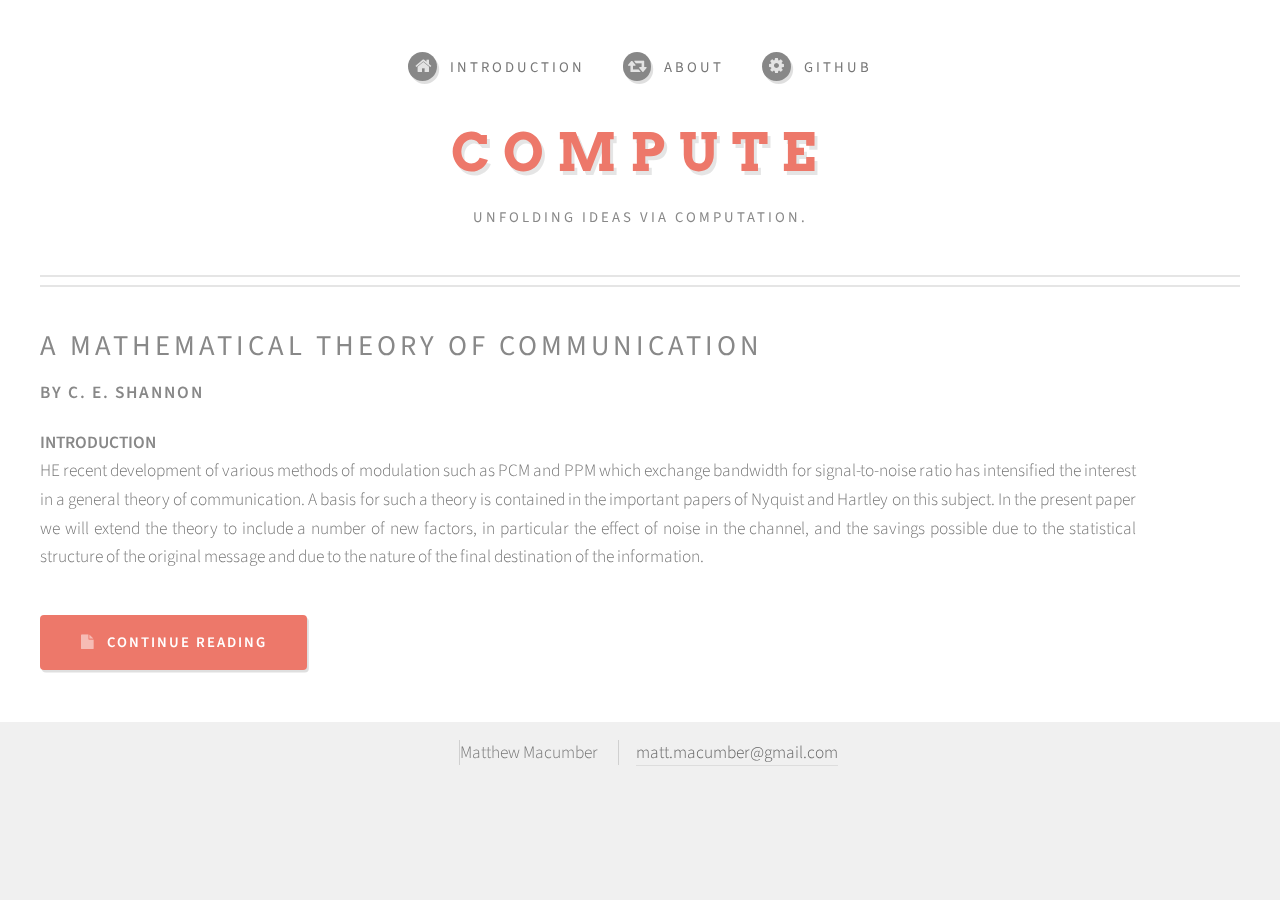
<file: index.html>
<!DOCTYPE HTML>
<!--
	Based on Strongly Typed by HTML5 UP
	html5up.net | @n33co
	Free for personal and commercial use under the CCA 3.0 license (html5up.net/license)
-->
<html>

<head>
    <title>Compute</title>
    <meta http-equiv="content-type" content="text/html; charset=utf-8" />
    <meta name="description" content="a blog" />
    <meta name="keywords" content="python computing math" />
    <!--[if lte IE 8]><script src="/css/ie/html5shiv.js"></script><![endif]-->
    <script src="/js/jquery.min.js"></script>
    <script src="/js/jquery.dropotron.min.js"></script>
    <script src="/js/skel.min.js"></script>
    <script src="/js/skel-layers.min.js"></script>
    <script src="/js/init.js"></script>
    <noscript>
        <link rel="stylesheet" href="/css/skel.css" />
        <link rel="stylesheet" href="/css/style.css" />
        <link rel="stylesheet" href="/css/style-desktop.css" />
    </noscript>
    <!--[if lte IE 8]><link rel="stylesheet" href="/css/ie/v8.css" /><![endif]-->
</head>

<body class="homepage">

    <!-- Header -->
    <div id="header-wrapper">
        <div id="header" class="container">

            <!-- Logo -->
            <h1 id="logo"><a href="/index.html">Compute</a></h1>
            <p>Unfolding ideas via computation.</p>

            <!-- Nav -->
            <nav id="nav">
                <ul>
                    <li><a class="icon fa-home" href="/index.html"><span>Introduction</span></a>
                    </li>
                    <li><a class="icon fa-retweet" href="/about/"><span>About</span></a>
                    </li>
                    <li><a class="icon fa-cog" href="https://github.com/mattmacumber/"><span>GitHub</span></a>
                    </li>
                </ul>
            </nav>

        </div>
    </div>

    <!-- Main -->
    <div id="main-wrapper">
        <div id="main" class="container">
            <div class="row">

                <!-- Content -->
                <div id="content" class="11u">

                    <!-- Post -->
                    <article class="box post">
                        <header>
                            <h2><a href="/post/001.html">A Mathematical Theory of Communication</a></h2>
                        </header>
                        <h3>By C. E. SHANNON</h3>
                        <h4>INTRODUCTION</h4>
                        <p>HE recent development of various methods of modulation
                            such as PCM and PPM which exchange bandwidth for signal-to-noise
                            ratio has intensified the interest in a general theory
                            of communication. A basis for such a theory is contained
                            in the important papers of Nyquist and Hartley on this
                            subject. In the present paper we will extend the theory
                            to include a number of new factors, in particular the
                            effect of noise in the channel, and the savings possible
                            due to the statistical structure of the original message
                            and due to the nature of the final destination of the
                            information.</p>
                        <ul class="actions">
                            <li><a href="/post/001.html" class="button icon fa-file">Continue Reading</a>
                            </li>
                        </ul>
                    </article>

                </div>

            </div>
        </div>
    </div>

    <!-- Footer -->
    <div id="copyright" class="container">
        <ul class="links">
            <li>Matthew Macumber</li>
            <li><a href="mailto:matt.macumber@gmail.com">matt.macumber@gmail.com</a>
            </li>
        </ul>
    </div>

</body>

</html>
</file>
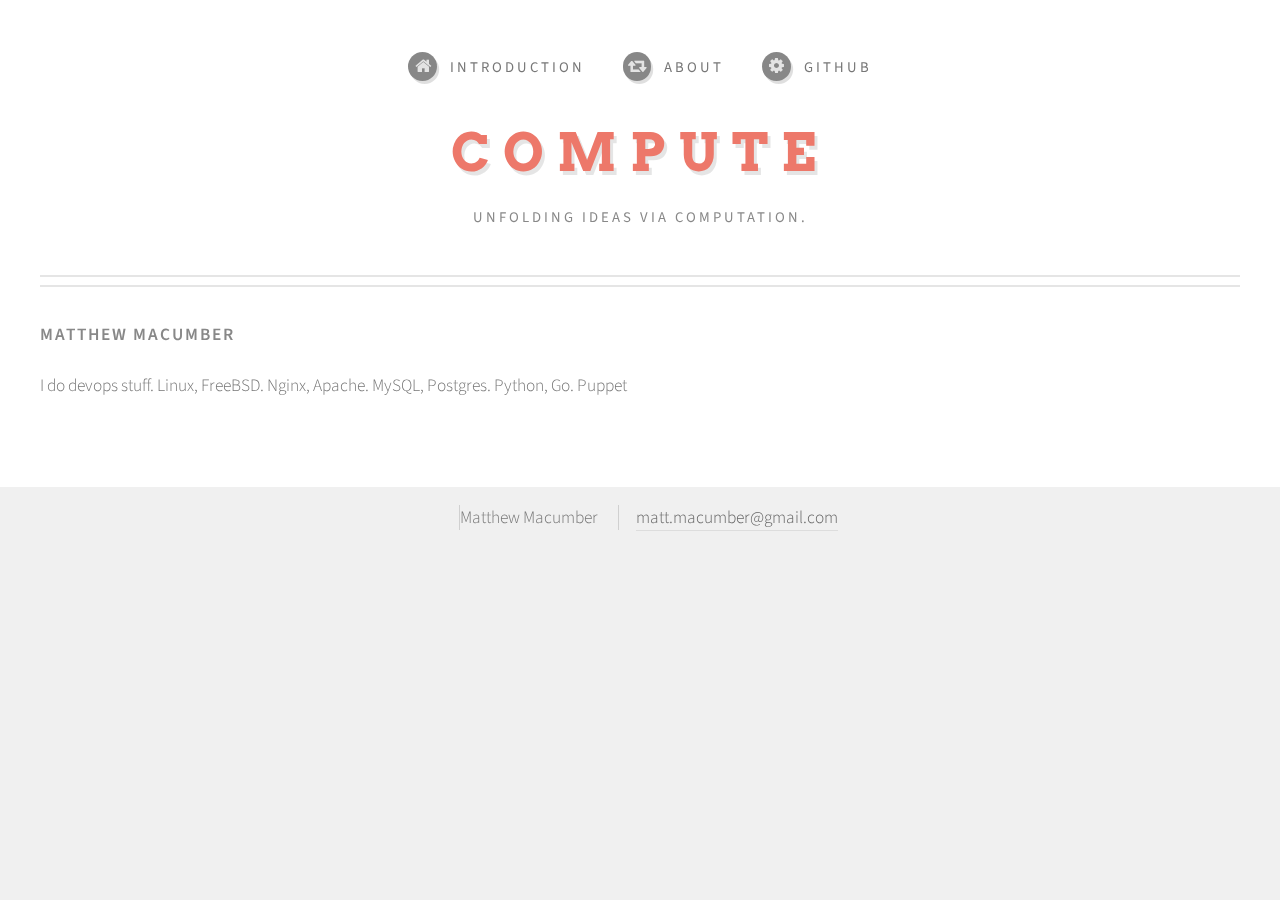
<file: about/index.html>
<!DOCTYPE HTML>
<!--
	Based on Strongly Typed by HTML5 UP
	html5up.net | @n33co
	Free for personal and commercial use under the CCA 3.0 license (html5up.net/license)
-->
<html>

<head>
    <title>Compute</title>
    <meta http-equiv="content-type" content="text/html; charset=utf-8" />
    <meta name="description" content="a blog" />
    <meta name="keywords" content="python computing math" />
    <!--[if lte IE 8]><script src="/css/ie/html5shiv.js"></script><![endif]-->
    <script src="/js/jquery.min.js"></script>
    <script src="/js/jquery.dropotron.min.js"></script>
    <script src="/js/skel.min.js"></script>
    <script src="/js/skel-layers.min.js"></script>
    <script src="/js/init.js"></script>
    <noscript>
        <link rel="stylesheet" href="/css/skel.css" />
        <link rel="stylesheet" href="/css/style.css" />
        <link rel="stylesheet" href="/css/style-desktop.css" />
    </noscript>
    <!--[if lte IE 8]><link rel="stylesheet" href="/css/ie/v8.css" /><![endif]-->
</head>

<body class="homepage">

    <!-- Header -->
    <div id="header-wrapper">
        <div id="header" class="container">

            <!-- Logo -->
            <h1 id="logo"><a href="/index.html">Compute</a></h1>
            <p>Unfolding ideas via computation.</p>

            <!-- Nav -->
            <nav id="nav">
                <ul>
                    <li><a class="icon fa-home" href="/index.html"><span>Introduction</span></a>
                    </li>
                    <li><a class="icon fa-retweet" href="/about/"><span>About</span></a>
                    </li>
                    <li><a class="icon fa-cog" href="https://github.com/mattmacumber/"><span>GitHub</span></a>
                    </li>
                </ul>
            </nav>

        </div>
    </div>

    <!-- Main -->
    <div id="main-wrapper">
        <div id="main" class="container">
            <div class="row">

                <!-- Content -->
                <div id="content" class="11u">

                        <h3>Matthew Macumber</h3>
                        <p>I do devops stuff. Linux, FreeBSD. Nginx, Apache. MySQL, Postgres. Python, Go. Puppet</p>
                    </article>

                </div>

            </div>
        </div>
    </div>

    <!-- Footer -->
    <div id="copyright" class="container">
        <ul class="links">
            <li>Matthew Macumber</li>
            <li><a href="mailto:matt.macumber@gmail.com">matt.macumber@gmail.com</a>
            </li>
        </ul>
    </div>

</body>

</html>
</file>
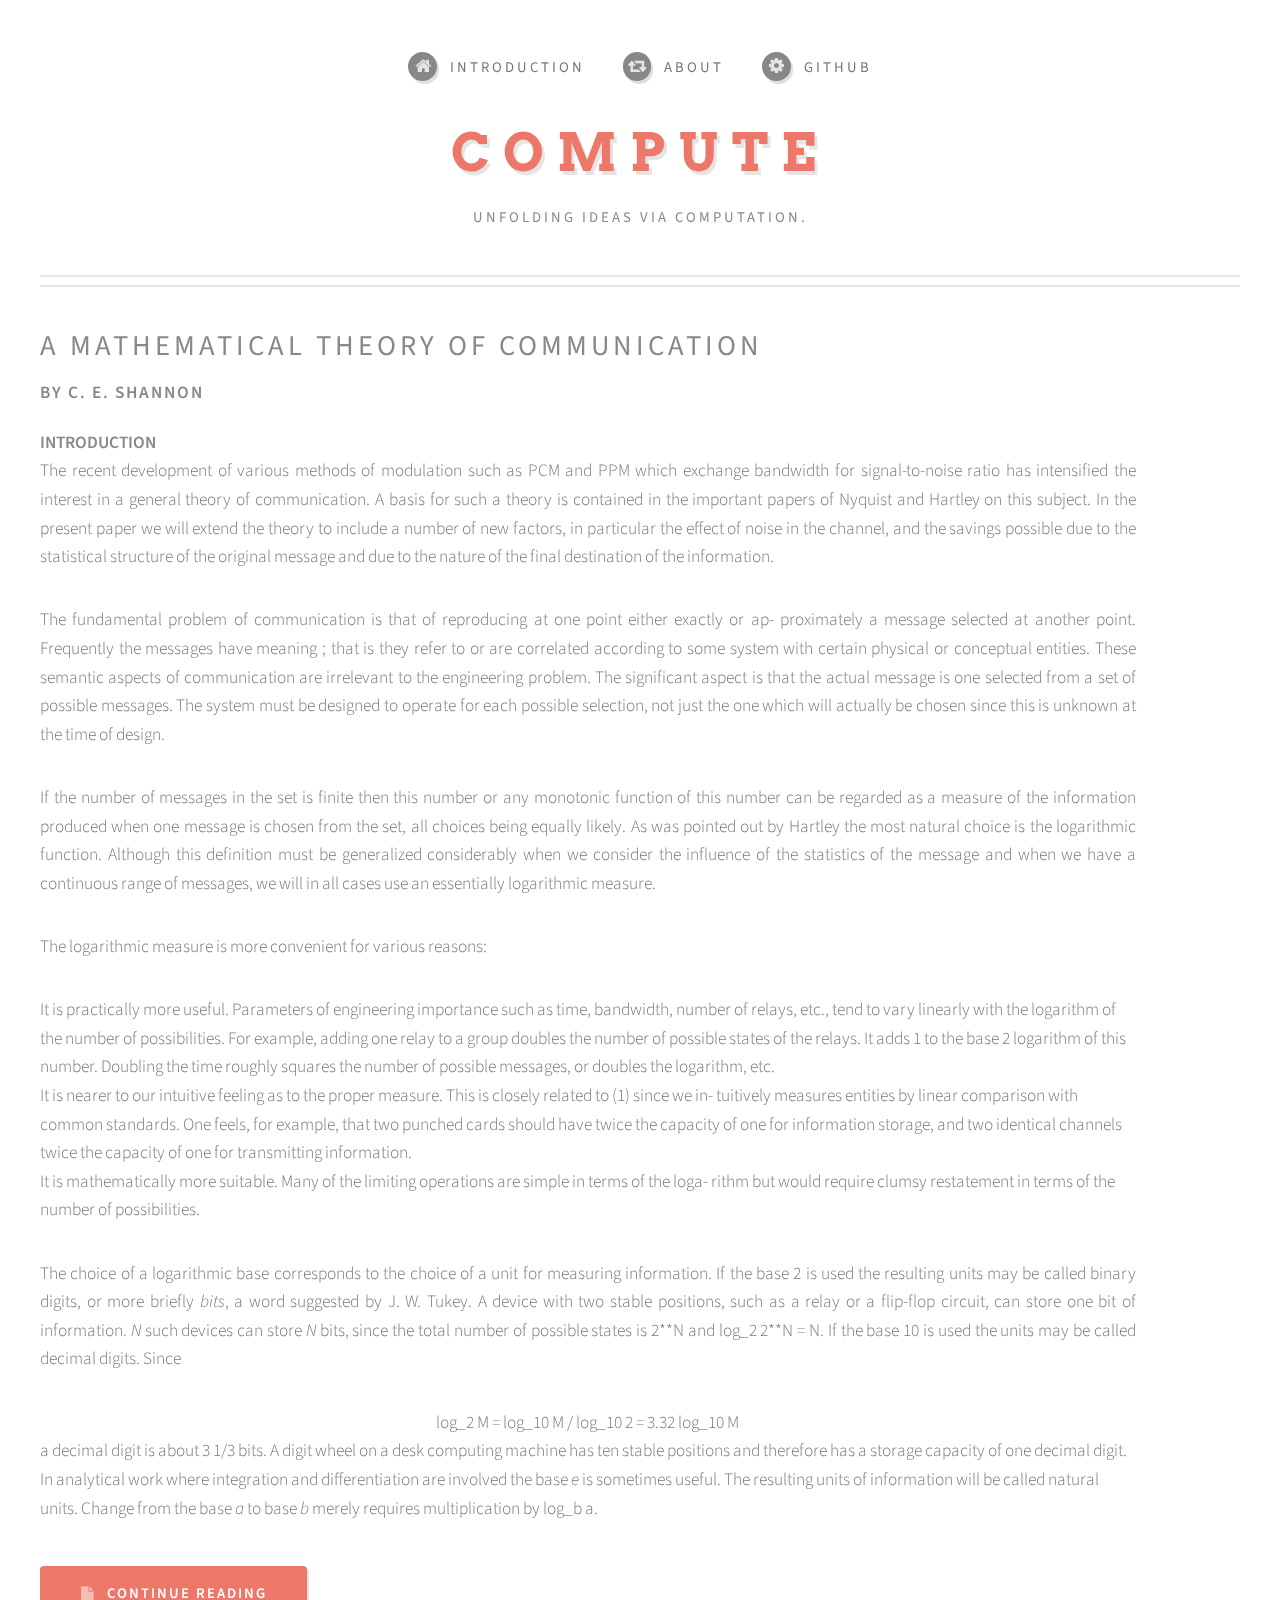
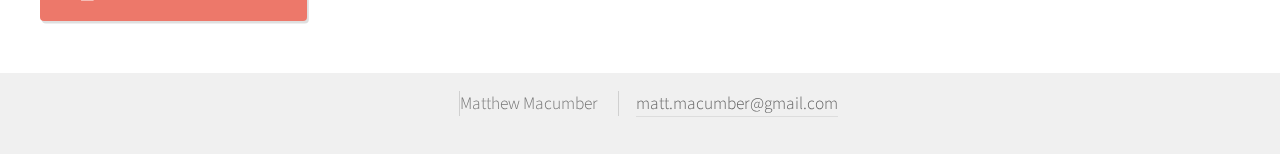
<file: post/001.html>
<!DOCTYPE HTML>
<!--
	Based on Strongly Typed by HTML5 UP
	html5up.net | @n33co
	Free for personal and commercial use under the CCA 3.0 license (html5up.net/license)
-->
<html>

<head>
    <title>Compute</title>
    <meta http-equiv="content-type" content="text/html; charset=utf-8" />
    <meta name="description" content="a blog" />
    <meta name="keywords" content="python computing math" />
    <!--[if lte IE 8]><script src="/css/ie/html5shiv.js"></script><![endif]-->
    <script src="/js/jquery.min.js"></script>
    <script src="/js/jquery.dropotron.min.js"></script>
    <script src="/js/skel.min.js"></script>
    <script src="/js/skel-layers.min.js"></script>
    <script src="/js/init.js"></script>
    <noscript>
        <link rel="stylesheet" href="/css/skel.css" />
        <link rel="stylesheet" href="/css/style.css" />
        <link rel="stylesheet" href="/css/style-desktop.css" />
    </noscript>
    <!--[if lte IE 8]><link rel="stylesheet" href="/css/ie/v8.css" /><![endif]-->
</head>

<body class="homepage">

    <!-- Header -->
    <div id="header-wrapper">
        <div id="header" class="container">

            <!-- Logo -->
            <h1 id="logo"><a href="index.html">Compute</a></h1>
            <p>Unfolding ideas via computation.</p>

            <!-- Nav -->
            <nav id="nav">
                <ul>
                    <li><a class="icon fa-home" href="/index.html"><span>Introduction</span></a>
                    </li>
                    <li><a class="icon fa-retweet" href="/about/"><span>About</span></a>
                    </li>
                    <li><a class="icon fa-cog" href="https://github.com/mattmacumber/"><span>GitHub</span></a>
                    </li>
                </ul>
            </nav>

        </div>
    </div>

    <!-- Main -->
    <div id="main-wrapper">
        <div id="main" class="container">
            <div class="row">

                <!-- Content -->
                <div id="content" class="11u">

                    <!-- Post -->
                    <article class="box post">
                        <header>
                            <h2><a href="/post/001.html">A Mathematical Theory of Communication</a></h2>
                        </header>
                        <h3>By C. E. SHANNON</h3>
                        <h4>INTRODUCTION</h4>
                        <p>The recent development of various methods of modulation such as PCM and PPM which exchange
                        bandwidth for signal-to-noise ratio has intensified the interest in a general theory of communication. A
                        basis for such a theory is contained in the important papers of Nyquist and Hartley on this subject. In the
                        present paper we will extend the theory to include a number of new factors, in particular the effect of noise
                        in the channel, and the savings possible due to the statistical structure of the original message and due to the
                        nature of the final destination of the information.</p>
                        <p>The fundamental problem of communication is that of reproducing at one point either exactly or ap-
                        proximately a message selected at another point. Frequently the messages have meaning ; that is they refer
                        to or are correlated according to some system with certain physical or conceptual entities. These semantic
                        aspects of communication are irrelevant to the engineering problem. The significant aspect is that the actual
                        message is one selected from a set of possible messages. The system must be designed to operate for each
                        possible selection, not just the one which will actually be chosen since this is unknown at the time of design.</p>
                        <p>If the number of messages in the set is finite then this number or any monotonic function of this number
                        can be regarded as a measure of the information produced when one message is chosen from the set, all
                        choices being equally likely. As was pointed out by Hartley the most natural choice is the logarithmic
                        function. Although this definition must be generalized considerably when we consider the influence of the
                        statistics of the message and when we have a continuous range of messages, we will in all cases use an
                        essentially logarithmic measure.</p>
                        <p>The logarithmic measure is more convenient for various reasons:
                        <ol>
                          <li>It is practically more useful. Parameters of engineering importance such as time, bandwidth, number
                           of relays, etc., tend to vary linearly with the logarithm of the number of possibilities. For example,
                           adding one relay to a group doubles the number of possible states of the relays. It adds 1 to the base 2
                           logarithm of this number. Doubling the time roughly squares the number of possible messages, or
                           doubles the logarithm, etc.</li>
                         <li>It is nearer to our intuitive feeling as to the proper measure. This is closely related to (1) since we in-
                           tuitively measures entities by linear comparison with common standards. One feels, for example, that
                           two punched cards should have twice the capacity of one for information storage, and two identical
                           channels twice the capacity of one for transmitting information.</li>
                         <li>It is mathematically more suitable. Many of the limiting operations are simple in terms of the loga-
                           rithm but would require clumsy restatement in terms of the number of possibilities.</li>
                        </ol>
                          </p>
                          <p>
                          The choice of a logarithmic base corresponds to the choice of a unit for measuring information. If the
                          base 2 is used the resulting units may be called binary digits, or more briefly <i>bits</i>, a word suggested by
                          J. W. Tukey. A device with two stable positions, such as a relay or a flip-flop circuit, can store one bit of
                          information. <i>N</i> such devices can store <i>N</i> bits, since the total number of possible states is 2**N
                          and log_2 2**N = N. If the base 10 is used the units may be called decimal digits. Since
                          <center>
                          log_2 M = log_10 M / log_10 2
                          = 3.32 log_10 M
                          </center>
                          a decimal digit is about 3 1/3 bits. A digit wheel on a desk computing machine has ten stable positions and
                          therefore has a storage capacity of one decimal digit. In analytical work where integration and differentiation
                          are involved the base <i>e</i> is sometimes useful. The resulting units of information will be called natural units.
                          Change from the base <i>a</i> to base <i>b</i> merely requires multiplication by log_b a.</p>
                        <ul class="actions">
                            <li><a href="/post/001.html" class="button icon fa-file">Continue Reading</a>
                            </li>
                        </ul>
                    </article>

                </div>

            </div>
        </div>
    </div>

    <!-- Footer -->
    <div id="copyright" class="container">
        <ul class="links">
            <li>Matthew Macumber</li>
            <li><a href="mailto:matt.macumber@gmail.com">matt.macumber@gmail.com</a>
            </li>
        </ul>
    </div>

</body>

</html>
</file>
<file: css/style-desktop.css>
/*
	Strongly Typed by HTML5 UP
	html5up.net | @n33co
	Free for personal and commercial use under the CCA 3.0 license (html5up.net/license)
*/

/*********************************************************************************/
/* Basic                                                                         */
/*********************************************************************************/

	body,input,textarea,select
	{
		line-height: 1.65em;
		font-size: 13pt;
	}

	h2
	{
		font-size: 1.65em;
		font-weight: 400;
		letter-spacing: 4px;
		margin: 0 0 0.25em 0;
		line-height: 1.75em;
	}

	h3
	{
		font-size: 1em;
		letter-spacing: 2px;
		margin: 0 0 1.25em 0;
	}

	/* Table */
	
		table
		{
		}
		
			table.default
			{
			}
			
				table.default thead
				{
					font-size: 0.85em;
					letter-spacing: 2px;
				}

	/* Button */
		
		input[type="button"],
		input[type="submit"],
		input[type="reset"],
		.button
		{
			font-size: 0.85em;
			letter-spacing: 2px;
			padding: 0.85em 2.75em 0.85em 2.75em;
		}
		
	/* List */

		ul.actions
		{
		}
		
			ul.actions li
			{
				display: inline-block;
				margin-left: 1em;
			}
			
			ul.actions li:first-child
			{
				margin-left: 0;
			}

		ul.divided
		{
		}

			ul.divided li
			{
				margin: 2.5em 0 0 0;
				padding: 2.5em 0 0 0;
			}

	/* Box */

		.box
		{
		}

			.box.post
			{
			}
			
				.no-sidebar .box.post > header
				{
					text-align: center;
				}

			.box.excerpt
			{
			}
			
				.box.excerpt .date
				{
					display: inline-block;
					font-size: 0.85em;
					letter-spacing: 2px;
					padding: 0.25em 1em 0.25em 1em;
					margin: 0 0 2.5em 0;
				}

/*********************************************************************************/
/* Wrappers                                                                      */
/*********************************************************************************/

	#header-wrapper
	{
	}

	#features-wrapper
	{
		padding: 6em 0 6em 0;
	}
	
	#banner-wrapper
	{
		padding: 3em 0 3em 0;
	}
	
	#main-wrapper
	{
		padding: 2em 0 3em 0;
	}
	
	#footer-wrapper
	{
		padding: 6em 0 8em 0;
	}

/*********************************************************************************/
/* Header                                                                        */
/*********************************************************************************/

	#header
	{
		padding: 8em 0 3em 0;
	}
	
		#header h1
		{
			font-size: 3em;
			letter-spacing: 13px;
		}
		
		#header p
		{
			margin: 2.5em 0 0 0;
			font-size: 0.85em;
			letter-spacing: 3px;
		}

/*********************************************************************************/
/* Nav                                                                           */
/*********************************************************************************/

	#nav
	{
		position: absolute;
		top: 3em;
		left: 0;
		width: 100%;
	}

		#nav > ul > li
		{
			display: inline-block;
			padding-right: 2em;
		}
		
			#nav > ul > li:last-child
			{
				padding-right: 0;
			}

			#nav > ul > li > a
			{
				display: block;
			}

				#nav > ul > li > a > span
				{
					font-size: 0.85em;
					letter-spacing: 3px;
				}

			#nav > ul > li > ul
			{
				display: none;
			}
	
	.dropotron
	{
		text-align: left;
		border: solid 1px #e5e5e5;
		border-radius: 4px;
		background: #fff;
		background: rgba(255,255,255,0.965);
		box-shadow: 0px 2px 2px 0px rgba(0,0,0,0.1);
		padding: 0.75em 0 0.5em 0;
		min-width: 12em;
		margin-top: -moz-calc(-0.5em + 1px);
		margin-top: -webkit-calc(-0.5em + 1px);
		margin-top: -o-calc(-0.5em + 1px);
		margin-top: -ms-calc(-0.5em + 1px);
		margin-top: calc(-0.5em + 1px);
		margin-left: -2px;
	}
	
		.dropotron.level-0
		{
			margin-top: 1.5em;
			margin-left: -1em;
		}

			.dropotron.level-0:after
			{
				content: '';
				display: block;
				position: absolute;
				left: 1.25em;
				top: -moz-calc(-0.75em + 1px);
				top: -webkit-calc(-0.75em + 1px);
				top: -o-calc(-0.75em + 1px);
				top: -ms-calc(-0.75em + 1px);
				top: calc(-0.75em + 1px);
				border-left: solid 0.75em rgba(255,255,255,0);
				border-right: solid 0.75em rgba(255,255,255,0);
				border-bottom: solid 0.75em #fff;
			}

			.dropotron.level-0:before
			{
				content: '';
				display: block;
				position: absolute;
				left: 1.25em;
				top: -0.75em;
				border-left: solid 0.75em rgba(255,255,255,0);
				border-right: solid 0.75em rgba(255,255,255,0);
				border-bottom: solid 0.75em #ccc;
			}

		.dropotron span,
		.dropotron a
		{
			display: block;
			padding: 0.3em 1em 0.3em 1em;
			border: 0;
			border-top: solid 1px #f0f0f0;
			outline: 0;
		}

		.dropotron li:first-child > span,
		.dropotron li:first-child > a
		{
			border-top: 0;
			padding-top: 0;
		}
		
		.dropotron li:hover > span,
		.dropotron li:hover > a
		{
			color: #ed786a;
			-moz-transition: color 0.25s ease-in-out, border-bottom-color 0.25s ease-in-out;
			-webkit-transition: color 0.25s ease-in-out, border-bottom-color 0.25s ease-in-out;
			-o-transition: color 0.25s ease-in-out, border-bottom-color 0.25s ease-in-out;
			-ms-transition: color 0.25s ease-in-out, border-bottom-color 0.25s ease-in-out;
			transition: color 0.25s ease-in-out, border-bottom-color 0.25s ease-in-out;
		}
	
/*********************************************************************************/
/* Banner                                                                        */
/*********************************************************************************/
	
	#banner
	{
		padding: 10em 0 10em 0;
	}
	
		#banner p
		{
			font-size: 2em;
			line-height: 1.5em;
			letter-spacing: 4px;
		}
		
		#banner:before,
		#banner:after
		{
			content: '';
			display: block;
			position: absolute;
			top: 50%;
			width: 35px;
			height: 141px;
			margin-top: -70px;
			background: url('images/bracket.svg');
			opacity: 0.15;
		}
		
		#banner:before
		{
			left: 0;
		}
		
		#banner:after
		{
			right: 0;
			-moz-transform: scaleX(-1);
			-webkit-transform: scaleX(-1);
			-o-transform: scaleX(-1);
			-ms-transform: scaleX(-1);
			transform: scaleX(-1);
		}
		
/*********************************************************************************/
/* Content                                                                       */
/*********************************************************************************/
	
	#content
	{
	}

		#content > section,
		#content > article
		{
			margin: 2em 0 0 0;
			padding: 1em 0 0 0;
		}
		
		#content > section:first-child,
		#content > article:first-child
		{
			margin: 0;
			padding: 0;
		}
	
/*********************************************************************************/
/* Sidebar                                                                       */
/*********************************************************************************/
	
	#sidebar
	{
	}

		#sidebar > section,
		#sidebar > article
		{
			margin: 5em 0 0 0;
			padding: 5em 0 0 0;
		}
		
		#sidebar > section:first-child,
		#sidebar > article:first-child
		{
			margin: 0;
			padding: 0;
		}

/*********************************************************************************/
/* Copyright                                                                     */
/*********************************************************************************/

	#copyright
	{
		padding-top: 1em;
	}
</file>
<file: css/ie/v8.css>
/*
	Strongly Typed by HTML5 UP
	html5up.net | @n33co
	Free for personal and commercial use under the CCA 3.0 license (html5up.net/license)
*/

/*********************************************************************************/
/* Basic                                                                         */
/*********************************************************************************/

	form input[type="text"],
	form input[type="email"],
	form input[type="password"],
	form select,
	form textarea,
	input[type="button"],
	input[type="submit"],
	input[type="reset"],
	.button,
	.box.excerpt .date
	{
		position: relative;
		-ms-behavior: url('css/ie/PIE.htc');
	}

	/* Sections/Article */
	
		section,
		article
		{
		}
		
			section > .last-child,
			article > .last-child
			{
				margin-bottom: 0;
			}

			section.last-child,
			article.last-child
			{
				margin-bottom: 0;
			}
			
/*********************************************************************************/
/* Wrappers                                                                      */
/*********************************************************************************/

	#banner-wrapper
	{
	}

		#banner-wrapper .inner
		{
			-ms-behavior: url('css/ie/backgroundsize.min.htc');
		}
</file>
<file: css/skel.css>
/* Resets (http://meyerweb.com/eric/tools/css/reset/ | v2.0 | 20110126 | License: none (public domain)) */

	html,body,div,span,applet,object,iframe,h1,h2,h3,h4,h5,h6,p,blockquote,pre,a,abbr,acronym,address,big,cite,code,del,dfn,em,img,ins,kbd,q,s,samp,small,strike,strong,sub,sup,tt,var,b,u,i,center,dl,dt,dd,ol,ul,li,fieldset,form,label,legend,table,caption,tbody,tfoot,thead,tr,th,td,article,aside,canvas,details,embed,figure,figcaption,footer,header,hgroup,menu,nav,output,ruby,section,summary,time,mark,audio,video{margin:0;padding:0;border:0;font-size:100%;font:inherit;vertical-align:baseline;}article,aside,details,figcaption,figure,footer,header,hgroup,menu,nav,section{display:block;}body{line-height:1;}ol,ul{list-style:none;}blockquote,q{quotes:none;}blockquote:before,blockquote:after,q:before,q:after{content:'';content:none;}table{border-collapse:collapse;border-spacing:0;}body{-webkit-text-size-adjust:none}

/* Box Model */

	*, *:before, *:after {
		-moz-box-sizing: border-box;
		-webkit-box-sizing: border-box;
		box-sizing: border-box;
	}

/* Container */

	.container {
		margin-left: auto;
		margin-right: auto;
		
		/* width: (containers) */
		width: 1200px;
	}

	/* Modifiers */

		/* 125% */
			.container.\31 25\25 {
				width: 100%;
				
				/* max-width: (containers * 1.25) */
				max-width: 1500px;

				/* min-width: (containers) */
				min-width: 1200px;
			}

		/* 75% */
			.container.\37 5\25 {
				
				/* width: (containers * 0.75) */
				width: 900px;

			}

		/* 50% */
			.container.\35 0\25 {
				
				/* width: (containers * 0.50) */
				width: 600px;

			}

		/* 25% */
			.container.\32 5\25 {
				
				/* width: (containers * 0.25) */
				width: 300px;

			}

/* Grid */

	.row {
		border-bottom: solid 1px transparent;
	}

	.row > * {
		float: left;
	}
	
	.row:after, .row:before {
		content: '';
		display: block;
		clear: both;
		height: 0;
	}
	
	.row.uniform > * > :first-child {
		margin-top: 0;
	}
	
	.row.uniform > * > :last-child {
		margin-bottom: 0;
	}

	/* Gutters */

		/* Normal */
		
			.row > * {
				/* padding: (gutters.horizontal) 0 0 (gutters.vertical) */
				padding: 40px 0 0 40px;
			}

			.row {
				/* margin: -(gutters.horizontal) 0 -1px -(gutters.vertical) */
				margin: -40px 0 -1px -40px;
			}
			
			.row.uniform > * {
				/* padding: (gutters.vertical) 0 0 (gutters.vertical) */
				padding: 40px 0 0 40px;
			}

			.row.uniform {
				/* margin: -(gutters.vertical) 0 -1px -(gutters.vertical) */
				margin: -40px 0 -1px -40px;
			}
			
		/* 200% */
		
			.row.\32 00\25 > * {
				/* padding: (gutters.horizontal) 0 0 (gutters.vertical) */
				padding: 80px 0 0 80px;
			}

			.row.\32 00\25 {
				/* margin: -(gutters.horizontal) 0 -1px -(gutters.vertical) */
				margin: -80px 0 -1px -80px;
			}

			.row.uniform.\32 00\25 > * {
				/* padding: (gutters.vertical) 0 0 (gutters.vertical) */
				padding: 80px 0 0 80px;
			}

			.row.uniform.\32 00\25 {
				/* margin: -(gutters.vertical) 0 -1px -(gutters.vertical) */
				margin: -80px 0 -1px -80px;
			}

		/* 150% */
		
			.row.\31 50\25 > * {
				/* padding: (gutters.horizontal) 0 0 (gutters.vertical) */
				padding: 60px 0 0 60px;
			}

			.row.\31 50\25 {
				/* margin: -(gutters.horizontal) 0 -1px -(gutters.vertical) */
				margin: -60px 0 -1px -60px;
			}

			.row.uniform.\31 50\25 > * {
				/* padding: (gutters.vertical) 0 0 (gutters.vertical) */
				padding: 60px 0 0 60px;
			}

			.row.uniform.\31 50\25 {
				/* margin: -(gutters.vertical) 0 -1px -(gutters.vertical) */
				margin: -60px 0 -1px -60px;
			}

		/* 50% */
		
			.row.\35 0\25 > * {
				/* padding: (gutters.horizontal) 0 0 (gutters.vertical) */
				padding: 20px 0 0 20px;
			}

			.row.\35 0\25 {
				/* margin: -(gutters.horizontal) 0 -1px -(gutters.vertical) */
				margin: -20px 0 -1px -20px;
			}

			.row.uniform.\35 0\25 > * {
				/* padding: (gutters.vertical) 0 0 (gutters.vertical) */
				padding: 20px 0 0 20px;
			}

			.row.uniform.\35 0\25 {
				/* margin: -(gutters.vertical) 0 -1px -(gutters.vertical) */
				margin: -20px 0 -1px -20px;
			}

		/* 25% */
		
			.row.\32 5\25 > * {
				/* padding: (gutters.horizontal) 0 0 (gutters.vertical) */
				padding: 10px 0 0 10px;
			}

			.row.\32 5\25 {
				/* margin: -(gutters.horizontal) 0 -1px -(gutters.vertical) */
				margin: -10px 0 -1px -10px;
			}

			.row.uniform.\32 5\25 > * {
				/* padding: (gutters.vertical) 0 0 (gutters.vertical) */
				padding: 10px 0 0 10px;
			}

			.row.uniform.\32 5\25 {
				/* margin: -(gutters.vertical) 0 -1px -(gutters.vertical) */
				margin: -10px 0 -1px -10px;
			}

		/* 0% */
		
			.row.\30 \25 > * {
				padding: 0;
			}

			.row.\30 \25 {
				margin: 0 0 -1px 0;
			}

	/* Cells */

		.\31 2u, .\31 2u\24, .\31 2u\28 1\29, .\31 2u\24\28 1\29 { width: 100%; clear: none; }
		.\31 1u, .\31 1u\24, .\31 1u\28 1\29, .\31 1u\24\28 1\29 { width: 91.6666666667%; clear: none; }
		.\31 0u, .\31 0u\24, .\31 0u\28 1\29, .\31 0u\24\28 1\29 { width: 83.3333333333%; clear: none; }
		.\39 u, .\39 u\24, .\39 u\28 1\29, .\39 u\24\28 1\29 { width: 75%; clear: none; }
		.\38 u, .\38 u\24, .\38 u\28 1\29, .\38 u\24\28 1\29 { width: 66.6666666667%; clear: none; }
		.\37 u, .\37 u\24, .\37 u\28 1\29, .\37 u\24\28 1\29 { width: 58.3333333333%; clear: none; }
		.\36 u, .\36 u\24, .\36 u\28 1\29, .\36 u\24\28 1\29 { width: 50%; clear: none; }
		.\35 u, .\35 u\24, .\35 u\28 1\29, .\35 u\24\28 1\29 { width: 41.6666666667%; clear: none; }
		.\34 u, .\34 u\24, .\34 u\28 1\29, .\34 u\24\28 1\29 { width: 33.3333333333%; clear: none; }
		.\33 u, .\33 u\24, .\33 u\28 1\29, .\33 u\24\28 1\29 { width: 25%; clear: none; }
		.\32 u, .\32 u\24, .\32 u\28 1\29, .\32 u\24\28 1\29 { width: 16.6666666667%; clear: none; }
		.\31 u, .\31 u\24, .\31 u\28 1\29, .\31 u\24\28 1\29 { width: 8.3333333333%; clear: none; }

		.\31 2u\24 + *, .\31 2u\24\28 1\29 + *,
		.\31 1u\24 + *, .\31 1u\24\28 1\29 + *,
		.\31 0u\24 + *, .\31 0u\24\28 1\29 + *,
		.\39 u\24 + *, .\39 u\24\28 1\29 + *,
		.\38 u\24 + *, .\38 u\24\28 1\29 + *,
		.\37 u\24 + *, .\37 u\24\28 1\29 + *,
		.\36 u\24 + *, .\36 u\24\28 1\29 + *,
		.\35 u\24 + *, .\35 u\24\28 1\29 + *,
		.\34 u\24 + *, .\34 u\24\28 1\29 + *,
		.\33 u\24 + *, .\33 u\24\28 1\29 + *,
		.\32 u\24 + *, .\32 u\24\28 1\29 + *,
		.\31 u\24  + *,  .\31 u\24\28 1\29 + * {
			clear: left;
		}
			
		.\-11u { margin-left: 91.6666666667% }
		.\-10u { margin-left: 83.3333333333% }
		.\-9u { margin-left: 75% }
		.\-8u { margin-left: 66.6666666667% }
		.\-7u { margin-left: 58.3333333333% }
		.\-6u { margin-left: 50% }
		.\-5u { margin-left: 41.6666666667% }
		.\-4u { margin-left: 33.3333333333% }
		.\-3u { margin-left: 25% }
		.\-2u { margin-left: 16.6666666667% }
		.\-1u { margin-left: 8.3333333333% }
</file>
<file: css/style.css>
@charset 'UTF-8';
@import url("font-awesome.min.css");
@import url("http://fonts.googleapis.com/css?family=Source+Sans+Pro:300,400,600|Arvo:700");

/*
	Strongly Typed by HTML5 UP
	html5up.net | @n33co
	Free for personal and commercial use under the CCA 3.0 license (html5up.net/license)
*/

/*********************************************************************************/
/* Basic                                                                         */
/*********************************************************************************/

	body
	{
		background: #f0f0f0;
	}

		body.is-loading *
		{
			-moz-transition: none !important;
			-webkit-transition: none !important;
			-o-transition: none !important;
			-ms-transition: none !important;
			transition: none !important;
			-moz-animation: none !important;
			-webkit-animation: none !important;
			-o-animation: none !important;
			-ms-animation: none !important;
			animation: none !important;
		}

	body,input,textarea,select
	{
		font-family: 'Source Sans Pro';
		font-weight: 300;
		color: #777;
	}
	
	h1,h2,h3,h4,h5,h6
	{
		font-weight: 600;
		text-transform: uppercase;
		color: #888;
	}
	
		h1 a, h2 a, h3 a, h4 a, h5 a, h6 a
		{
			color: inherit;
			text-decoration: none;
			border: 0;
		}

	a
	{
		color: #666;
		text-decoration: none;
		border-bottom: solid 1px #ddd;
		-moz-transition: color 0.25s ease-in-out, border-bottom-color 0.25s ease-in-out;
		-webkit-transition: color 0.25s ease-in-out, border-bottom-color 0.25s ease-in-out;
		-o-transition: color 0.25s ease-in-out, border-bottom-color 0.25s ease-in-out;
		-ms-transition: color 0.25s ease-in-out, border-bottom-color 0.25s ease-in-out;
		transition: color 0.25s ease-in-out, border-bottom-color 0.25s ease-in-out;
	}

		a strong
		{
			-moz-transition: color 0.25s ease-in-out, border-bottom-color 0.25s ease-in-out;
			-webkit-transition: color 0.25s ease-in-out, border-bottom-color 0.25s ease-in-out;
			-o-transition: color 0.25s ease-in-out, border-bottom-color 0.25s ease-in-out;
			-ms-transition: color 0.25s ease-in-out, border-bottom-color 0.25s ease-in-out;
			transition: color 0.25s ease-in-out, border-bottom-color 0.25s ease-in-out;
		}
	
		a:hover
		{
			color: #ed786a;
			border-bottom-color: rgba(255,255,255,0);
		}
		
		a:hover strong
		{
			color: #ed786a;
		}

	strong, b
	{
		font-weight: 600;
		color: #666;
	}
	
	em, i
	{
		font-style: italic;
	}
	
	sub
	{
		position: relative;
		top: 0.5em;
		font-size: 0.8em;
	}
	
	sup
	{
		position: relative;
		top: -0.5em;
		font-size: 0.8em;
	}
	
	hr
	{
		border: 0;
		border-top: solid 1px #ddd;
	}
	
	blockquote
	{
		border-left: solid 0.5em #ddd;
		padding: 1em 0 1em 2em;
		font-style: italic;
	}
	
	p
	{
		text-align: justify;
	}
	
	p, ul, ol, dl, table, blockquote
	{
		margin-bottom: 2em;
	}

	br.clear
	{
		clear: both;
	}

	/* Sections/Article */
	
		section,
		article
		{
			margin-bottom: 3em;
		}
		
			section > :last-child,
			article > :last-child
			{
				margin-bottom: 0;
			}

			section:last-child,
			article:last-child
			{
				margin-bottom: 0;
			}

	/* Image */

		.image
		{
			display: inline-block;
			border: solid 6px #ebebeb !important;
			-moz-transition: opacity 0.25s ease-in-out;
			-webkit-transition: opacity 0.25s ease-in-out;
			-o-transition: opacity 0.25s ease-in-out;
			-ms-transition: opacity 0.25s ease-in-out;
			transition: opacity 0.25s ease-in-out;
		}
		
			a.image:hover
			{
				opacity: 0.9;
			}
		
			.image img
			{
				display: block;
				width: 100%;
			}

			.image.fit
			{
				display: block;
				width: 100%;
			}
			
			.image.featured
			{
				display: block;
				width: 100%;
				margin: 0 0 3.5em 0;
			}
			
			.image.left
			{
				float: left;
				margin: 0 1.5em 1.5em 0;
				position: relative;
				top: 0.5em;
			}
			
			.image.centered
			{
				display: block;
				margin: 0 0 2em 0;
			}

				.image.centered img
				{
					margin: 0 auto;
					width: auto;
				}

	/* List */

		ul
		{
		}

			ul.default
			{
				list-style: disc;
				margin-left: 1em;
			}
			
				ul.default li
				{
					padding-left: 0.5em;
					margin: 0.75em 0 0.75em 0;
				}

				ul.default li:first-child
				{
					margin-top: 0;
				}

			ul.links
			{
				list-style: decimal;
				margin-left: 1em;
			}

				ul.links li
				{
					display: inline;
					border-left: solid 1px #d0d0d0;
					padding-left: 1em;
					margin-left: 1em;
				}
				
				ul.links li:first-child
				{
					margin-left: 0;
					padding-left: 0;
				}

			ul.actions
			{
				margin-top: 2.5em;
				clear: both;
			}

			ul.divided
			{
			}

				ul.divided li
				{
					border-top: solid 2px #e5e5e5;
				}

				ul.divided li:first-child
				{
					border-top: 0;
					margin-top: 0;
					padding-top: 0;
				}

			ul.icons
			{
			}	

				ul.icons > li
				{
					position: relative;
					padding: 2em 0 0 3em;
				}
				
				ul.icons > li:before
				{
					position: absolute;
					left: 0;
					top: 2em;
					display: block;
					background: #878787;
					color: #e4e4e4;
					width: 1.65em;
					height: 1.65em;
					border-radius: 1.65em;
					line-height: 1.65em;
					text-align: center;
					box-shadow: 0.125em 0.175em 0 0 rgba(0,0,0,0.125);
				}

				ul.icons > li:first-child
				{
					padding-top: 0;
				}
				
					ul.icons > li:first-child:before
					{
						top: 0;
					}

		ol
		{
		}

			ol.default 
			{
				list-style: decimal;
				margin-left: 1em;
			}
			
				ol.default  li
				{
					padding-left: 0.5em;
					margin: 0.75em 0 0.75em 0;
				}

				ol.default  li:first-child
				{
					margin-top: 0;
				}

	/* Form */

		form
		{
		}
		
			form label
			{
				font-weight: 600;
				text-transform: uppercase;
				color: #888;
				display: block;
				margin: 0 0 1em 0;
			}
		
			form input[type="text"],
			form input[type="email"],
			form input[type="password"],
			form select,
			form textarea
			{
				-webkit-appearance: none;
				display: block;
				border: 0;
				background: #e8e8e8;
				width: 100%;
				box-shadow: inset 2px 2px 0px 0px rgba(0,0,0,0.1);
				border-radius: 4px;
				line-height: 1.25em;
				padding: 0.75em 1em 0.75em 1em;
				-moz-transition: background-color 0.25s ease-in-out;
				-webkit-transition: background-color 0.25s ease-in-out;
				-o-transition: background-color 0.25s ease-in-out;
				-ms-transition: background-color 0.25s ease-in-out;
				transition: background-color 0.25s ease-in-out;
			}

				form input[type="text"]:focus,
				form input[type="email"]:focus,
				form input[type="password"]:focus,
				form select:focus,
				form textarea:focus
				{
					background: #f0f0f0;
				}
				
				form textarea
				{
					min-height: 11em;
				}

				form .formerize-placeholder
				{
					color: #555 !important;
				}

				form ::-webkit-input-placeholder
				{
					color: #555 !important;
					line-height: 1.35em;
				}

				form :-moz-placeholder
				{
					color: #555 !important;
				}

				form ::-moz-placeholder
				{
					color: #555 !important;
				}

				form :-ms-input-placeholder
				{
					color: #555 !important;
				}

				form ::-moz-focus-inner
				{
					border: 0;
				}
			
	/* Table */
	
		table
		{
			width: 100%;
		}
		
			table.default 
			{
				width: 100%;
			}
			
				table.default  tbody tr
				{
					border-top: solid 1px #E5E5E5;
				}

				table.default  tbody tr:first-child
				{
					border-top: 0;
				}
			
				table.default  td
				{
					padding: 0.75em 1em 0.75em 1em;
				}
				
				table.default  th
				{
					text-align: left;
					font-weight: bold;
					padding: 0.75em 1em 0.75em 1em;
				}
			
				table.default  thead
				{
					background: #878787;
					color: #fff;
					font-weight: 400;
					text-transform: uppercase;
					border: 0;
					box-shadow: 0.125em 0.175em 0 0 rgba(0,0,0,0.125);
				}
				
				table.default  tfoot
				{
					background: #F0F0F0;
					border-top: solid 2px #E5E5E5;
				}
				
				table.default  tbody
				{
				}

	/* Button */
		
		input[type="button"],
		input[type="submit"],
		input[type="reset"],
		.button
		{
			-webkit-appearance: none;
			position: relative;
			display: inline-block;
			background: #ed786a;
			color: #fff !important;
			text-transform: uppercase;
			border-radius: 4px;
			border: 0;
			outline: 0;
			font-size: 1em;
			box-shadow: 0.125em 0.175em 0 0 rgba(0,0,0,0.125);
			font-weight: 600;
			-moz-transition: all 0.25s ease-in-out;
			-webkit-transition: all 0.25s ease-in-out;
			-o-transition: all 0.25s ease-in-out;
			-ms-transition: all 0.25s ease-in-out;
			transition: all 0.25s ease-in-out;
			text-align: center;
		}

			.button.icon:before
			{
				position: relative;
				padding-right: 0.75em;
				opacity: 0.5;
				top: 0.05em;
			}

			input[type="button"]:hover,
			input[type="submit"]:hover,
			input[type="reset"]:hover,
			.button:hover
			{
				background: #fd887a;
			}
			
			input[type="button"]:active,
			input[type="submit"]:active,
			input[type="reset"]:active,
			.button:active
			{
				background: #ed786a;
			}
		
			input[type="button"].alt,
			input[type="submit"].alt,
			input[type="reset"].alt,
			.button.alt
			{
				background: #878787;
			}

				input[type="button"].alt:hover,
				input[type="submit"].alt:hover,
				input[type="reset"].alt:hover,
				.button.alt:hover
				{
					background: #979797;
				}
				
				input[type="button"].alt:active,
				input[type="submit"].alt:active,
				input[type="reset"].alt:active,
				.button.alt:active
				{
					background: #878787;
				}

	/* Box */

		.box
		{
		}
		
			.box.excerpt
			{
			}
			
				.box.excerpt .date
				{
					background: #878787;
					color: #fff;
					font-weight: 400;
					text-transform: uppercase;
					border-radius: 4px;
					border: 0;
					box-shadow: 0.125em 0.175em 0 0 rgba(0,0,0,0.125);
				}

/*********************************************************************************/
/* Icons                                                                         */
/*********************************************************************************/

	.icon {
		position: relative;
		text-decoration: none;
	}

		.icon:before {
			-moz-osx-font-smoothing: grayscale;
			-webkit-font-smoothing: antialiased;
			font-family: FontAwesome;
			font-style: normal;
			font-weight: normal;
			text-transform: none !important;
		}

		.icon > .label {
			display: none;
		}

/*********************************************************************************/
/* Wrappers                                                                      */
/*********************************************************************************/

	#header-wrapper
	{
		position: relative;
		background: #fff;
		text-align: center;
	}

		#header-wrapper p
		{
			text-align: center;
		}
	
	#banner-wrapper
	{
		position: relative;
		overflow: hidden;
		background: #fff;
		color: #fff;
		text-align: center;
		border-top: solid 2px #e5e5e5;
		border-bottom: solid 2px #e5e5e5;
		box-shadow: inset 0px -8px 0px 0px #fff, inset 0px -10px 0px 0px #e5e5e5, inset 0px 8px 0px 0px #fff, inset 0px 10px 0px 0px #e5e5e5;
	}

		#banner-wrapper .inner
		{
			background: url('../images/banner.jpg');
			background-size: cover;
		}

		#banner-wrapper p
		{
			text-align: center;
		}
	
	#features-wrapper
	{
		position: relative;
		overflow: hidden;
		background: #fff;
		text-align: center;
	}
	
		#features-wrapper p
		{
			text-align: center;
		}
	
		#features-wrapper .actions
		{
			margin-top: 1.25em;
		}

	#main-wrapper
	{
		position: relative;
		overflow: hidden;
		background: #fff;
	}
	
	#footer-wrapper
	{
		position: relative;
		overflow: hidden;
		border-top: solid 2px #e5e5e5;
		background: #f0f0f0;
	}
	
		#footer-wrapper form input[type="text"],
		#footer-wrapper form input[type="email"],
		#footer-wrapper form input[type="password"],
		#footer-wrapper form select,
		#footer-wrapper form textarea
		{
			background: #f7f7f7;
		}
		
			#footer-wrapper form input[type="text"]:focus,
			#footer-wrapper form input[type="email"]:focus,
			#footer-wrapper form input[type="password"]:focus,
			#footer-wrapper form select:focus,
			#footer-wrapper form textarea:focus
			{
				background: #fff;
			}
		
		#footer-wrapper h2
		{
			text-align: center;
		}

/*********************************************************************************/
/* Header                                                                        */
/*********************************************************************************/
	
	#header
	{
		position: relative;
		border-bottom: solid 2px #e5e5e5;
		box-shadow: inset 0px -8px 0px 0px #fff, inset 0px -10px 0px 0px #e5e5e5;
	}

		#header h1
		{
			font-family: 'Arvo';
			font-weight: 700;
			color: #ed786a;
			text-shadow: 0.05em 0.075em 0 rgba(0,0,0,0.1);
		}

			#header h1 a
			{
				border: 0;
			}
		
		#header p
		{
			text-transform: uppercase;
			font-weight: 400;
			color: #888;
		}

/*********************************************************************************/
/* Nav                                                                           */
/*********************************************************************************/

	#nav
	{
		cursor: default;
	}

		#nav > ul > li
		{
		}
		
			#nav > ul > li > a
			{
				border: 0;
				text-decoration: none;
				text-transform: uppercase;
				font-weight: 400;
				color: #777;
				outline: 0;
			}

				#nav > ul > li > a:before
				{
					display: inline-block;
					background: #878787;
					color: #e4e4e4;
					width: 1.65em;
					height: 1.65em;
					border-radius: 1.65em;
					line-height: 1.65em;
					text-align: center;
					box-shadow: 0.125em 0.175em 0 0 rgba(0,0,0,0.125);
					margin-right: 0.75em;
					-moz-transition: color 0.25s ease-in-out, background 0.25s ease-in-out;
					-webkit-transition: color 0.25s ease-in-out, background 0.25s ease-in-out;
					-o-transition: color 0.25s ease-in-out, background 0.25s ease-in-out;
					-ms-transition: color 0.25s ease-in-out, background 0.25s ease-in-out;
					transition: color 0.25s ease-in-out, background 0.25s ease-in-out;
				}
		
				#nav > ul > li > a > span
				{
					-moz-transition: color 0.25s ease-in-out;
					-webkit-transition: color 0.25s ease-in-out;
					-o-transition: color 0.25s ease-in-out;
					-ms-transition: color 0.25s ease-in-out;
					transition: color 0.25s ease-in-out;
				}

			#nav > ul > li.active,
			#nav > ul > li:hover
			{
			}

				#nav > ul > li.active > a,
				#nav > ul > li:hover > a
				{
				}

					#nav > ul > li.active > a:before,
					#nav > ul > li:hover > a:before
					{
						background: #ED786A;
						color: #fff;
					}
			
					#nav > ul > li.active > a > span,
					#nav > ul > li:hover > a > span
					{
						color: #ED786A;
					}

/*********************************************************************************/
/* Features                                                                      */
/*********************************************************************************/
	
	#features
	{
	}
	
/*********************************************************************************/
/* Banner                                                                        */
/*********************************************************************************/
	
	#banner
	{
		position: relative;
		text-transform: uppercase;
	}
	
		#banner p
		{
			font-weight: 400;
		}

		#banner strong
		{
			color: inherit;
		}
	
/*********************************************************************************/
/* Content                                                                       */
/*********************************************************************************/
	
	#content
	{
	}

		#content > section,
		#content > article
		{
			border-top: solid 2px #e5e5e5;
			box-shadow: inset 0px 8px 0px 0px #fff, inset 0px 10px 0px 0px #e5e5e5;
		}

			#content > section:first-child,
			#content > article:first-child
			{
				border-top: 0;
				box-shadow: none;
			}
	
/*********************************************************************************/
/* Sidebar                                                                       */
/*********************************************************************************/
	
	#sidebar
	{
	}

		#sidebar > section,
		#sidebar > article
		{
			border-top: solid 2px #e5e5e5;
			box-shadow: inset 0px 8px 0px 0px #fff, inset 0px 10px 0px 0px #e5e5e5;
		}

			#sidebar > section:first-child,
			#sidebar > article:first-child
			{
				border-top: 0;
				box-shadow: none;
			}
	
/*********************************************************************************/
/* Copyright                                                                     */
/*********************************************************************************/

	#copyright
	{
		text-align: center;
	}
</file>
